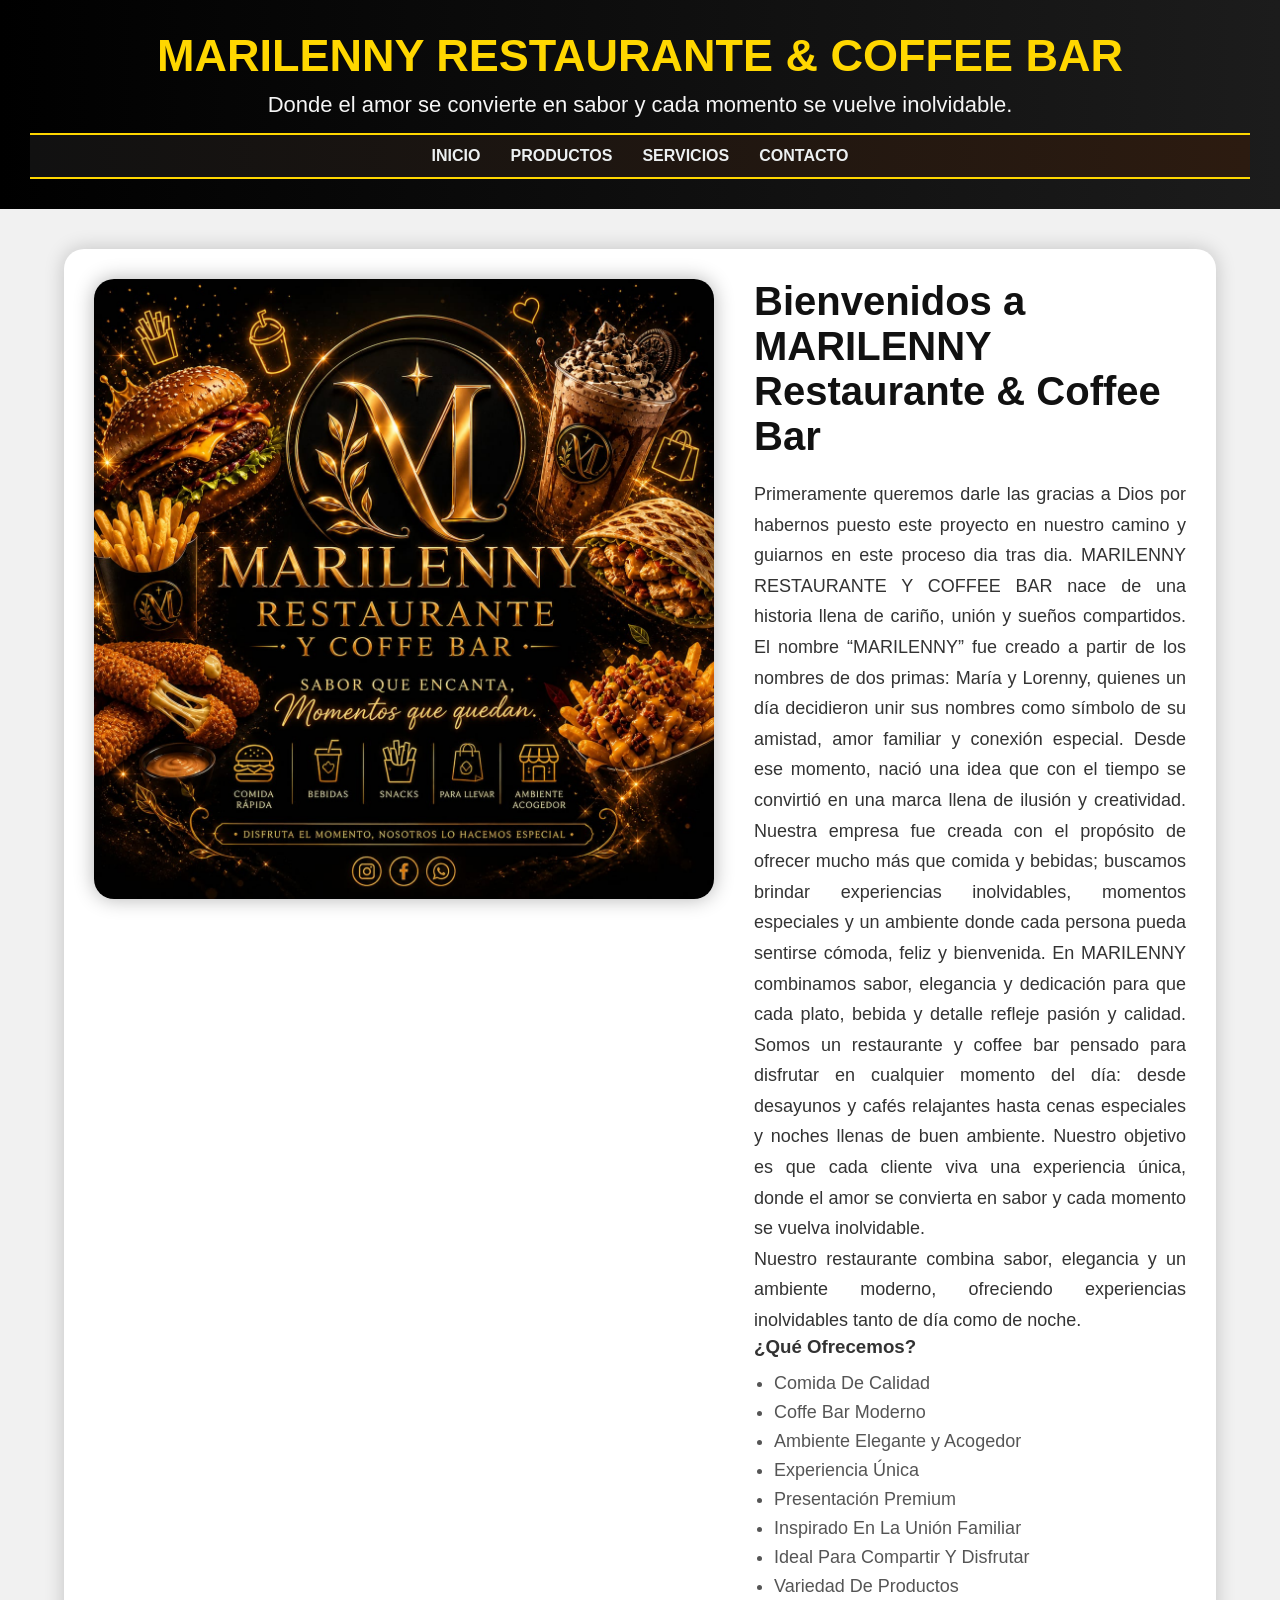
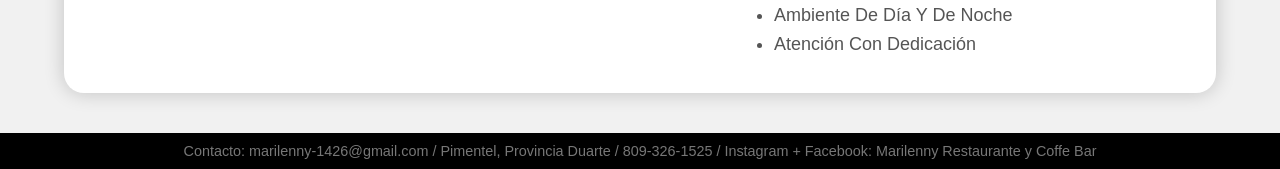
<file: index.html>
<!DOCTYPE html>
<html lang="es">
<head>
    <meta charset="UTF-8">
    <meta name="viewport" content="width=device-width, initial-scale=1.0">
    <title>Marilenny Restaurante & Coffee Bar</title> 
    <link rel="stylesheet" href="style.css">
</head>
<body>
<header>
<h1>MARILENNY RESTAURANTE & COFFEE BAR</h1>
<h2>Donde el amor se convierte en sabor y cada momento se vuelve inolvidable.</h2>
<nav class="navbar"> 
<ul>
<li><a href="index.html">Inicio</a></li>
<li><a href="productos.html">Productos</a></li>
<li><a href="servicios.html">Servicios</a></li>
<li><a href="contacto.html">Contacto</a></li>
</ul>
</nav>
</header>

<div class="inicio-container">

    <div class="inicio-img">
        <img src="imagenes/MarilennyRestaurante'CoffeBar.jfif" alt="MARILENNY">
    </div>

<div class="inicio-texto">

<h1>Bienvenidos a MARILENNY Restaurante & Coffee Bar</h1>

 <p>
 Primeramente queremos darle las gracias a Dios por habernos puesto este proyecto en nuestro camino y guiarnos en este proceso dia tras dia. MARILENNY RESTAURANTE Y COFFEE BAR nace de una historia llena de cariño, unión y sueños compartidos.
El nombre “MARILENNY” fue creado a partir de los nombres de dos primas: María y Lorenny, quienes un día decidieron unir sus nombres como símbolo de su amistad, amor familiar y conexión especial.
Desde ese momento, nació una idea que con el tiempo se convirtió en una marca llena de ilusión y creatividad.

 Nuestra empresa fue creada con el propósito de ofrecer mucho más que comida y bebidas; buscamos brindar experiencias inolvidables, momentos especiales y un ambiente donde cada persona pueda sentirse cómoda, feliz y bienvenida.
En MARILENNY combinamos sabor, elegancia y dedicación para que cada plato, bebida y detalle refleje pasión y calidad.

 Somos un restaurante y coffee bar pensado para disfrutar en cualquier momento del día: desde desayunos y cafés relajantes hasta cenas especiales y noches llenas de buen ambiente.
Nuestro objetivo es que cada cliente viva una experiencia única, donde el amor se convierta en sabor y cada momento se vuelva inolvidable.
        </p>

        <p>
        Nuestro restaurante combina sabor, elegancia y un ambiente moderno,
        ofreciendo experiencias inolvidables tanto de día como de noche.
        </p>

        <h3>¿Qué Ofrecemos?</h3>
<ul class="feature-list">
<li>Comida De Calidad</li>
<li>Coffe Bar Moderno</li>
<li>Ambiente Elegante y Acogedor</li>
<li>Experiencia Única</li>
<li>Presentación Premium</li>
<li>Inspirado En La Unión Familiar</li>
<li>Ideal Para Compartir Y Disfrutar</li>
<li>Variedad De Productos</li>
<li>Ambiente De Día Y De Noche</li>
<li>Atención Con Dedicación</li>
</ul>
</div>

</div>

<footer>
    <p>Contacto: marilenny-1426@gmail.com / Pimentel, Provincia Duarte / 
       809-326-1525 / Instagram + Facebook: Marilenny Restaurante y Coffe Bar</p>
</footer>

</body>
</html>
</file>
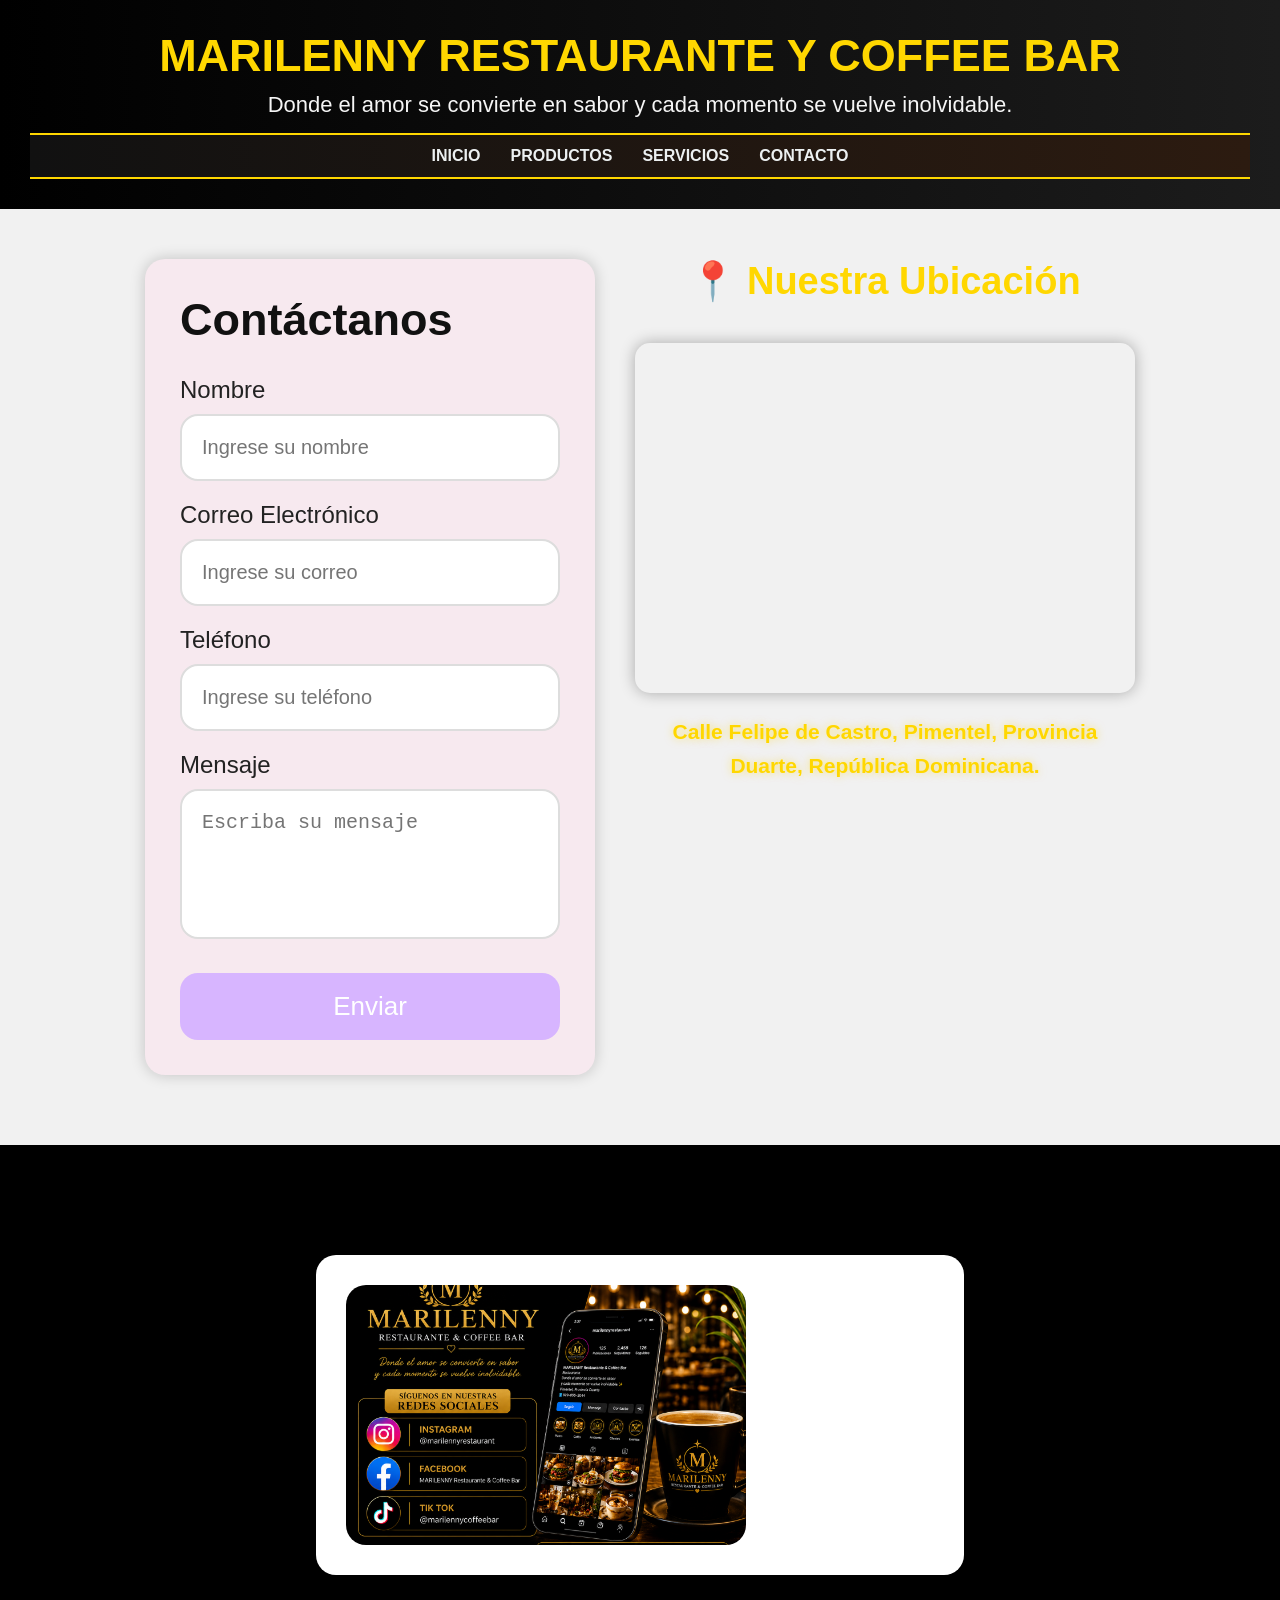
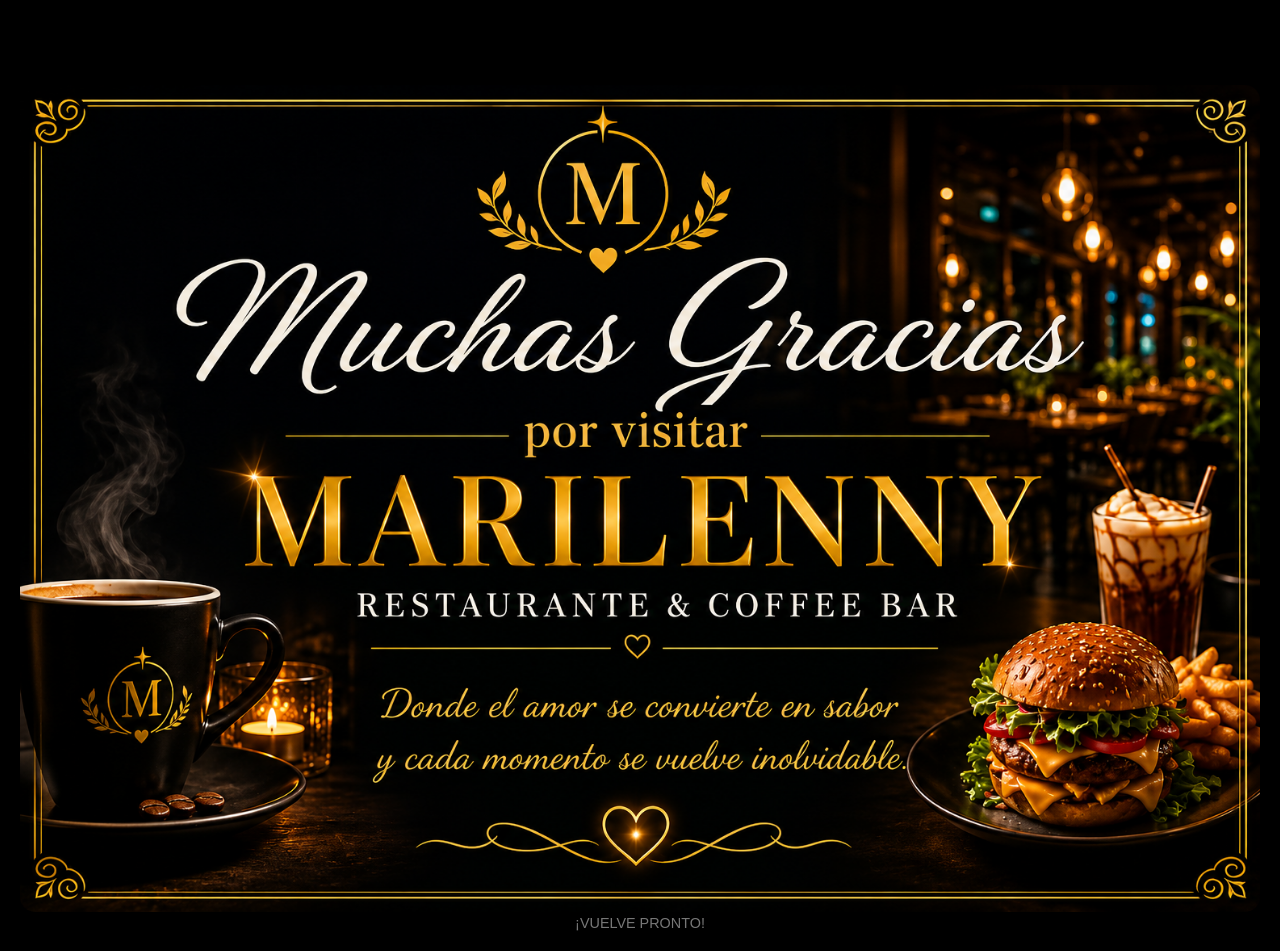
<file: contacto.html>
<!DOCTYPE html>
<html lang="es">

<head>

<meta charset="UTF-8">
<meta name="viewport" content="width=device-width, initial-scale=1.0">

<title>Contacto | MARILENNY</title>

<link rel="stylesheet" href="style.css">

</head>

<body>

<header>

<h1>MARILENNY RESTAURANTE Y COFFEE BAR</h1>

<h2>
Donde el amor se convierte en sabor y cada momento se vuelve inolvidable.
</h2>

<nav class="navbar">

<ul>

<li><a href="index.html">Inicio</a></li>
<li><a href="productos.html">Productos</a></li>
<li><a href="servicios.html">Servicios</a></li>
<li><a href="contacto.html">Contacto</a></li>

</ul>

</nav>

</header>

<section class="contacto-container">

<div class="formulario">

<h1>Contáctanos</h1>

<form>

<label>Nombre</label>

<input type="text" placeholder="Ingrese su nombre">

<label>Correo Electrónico</label>

<input type="email" placeholder="Ingrese su correo">

<label>Teléfono</label>

<input type="tel" placeholder="Ingrese su teléfono">

<label>Mensaje</label>

<textarea placeholder="Escriba su mensaje"></textarea>

<button type="submit">Enviar</button>

</form>

</div>

<!-- UBICACION -->

<div class="ubicacion">

<h1>📍 Nuestra Ubicación</h1>

<iframe src="https://www.google.com/maps/embed?pb=!1m17!1m12!1m3!1d3768.373483171006!2d-70.107824!3d19.178883000000003!2m3!1f0!2f0!3f0!3m2!1i1024!2i768!4f13.1!3m2!1m1!2zMTnCsDEwJzQ0LjAiTiA3MMKwMDYnMjguMiJX!5e0!3m2!1ses!2sdo!4v1779070085627!5m2!1ses!2sdo" 
width="600" height="450" style="border:0;" allowfullscreen="" loading="lazy" referrerpolicy="no-referrer-when-downgrade"></iframe>
<p>
Calle Felipe de Castro, Pimentel,
Provincia Duarte, República Dominicana.
</p>

</div>

</section>

<footer>


<main class="container">




<div class="producto">

<img src="imagenes/Redes2.png" alt="Redes Sociales">


</div>

</main>

<footer>
<div class="despedida">

<img src="imagenes/Despedida2.png" alt="Despedida">

<p>
¡VUELVE PRONTO!
</p>

</footer>

</body>

</htm
</file>
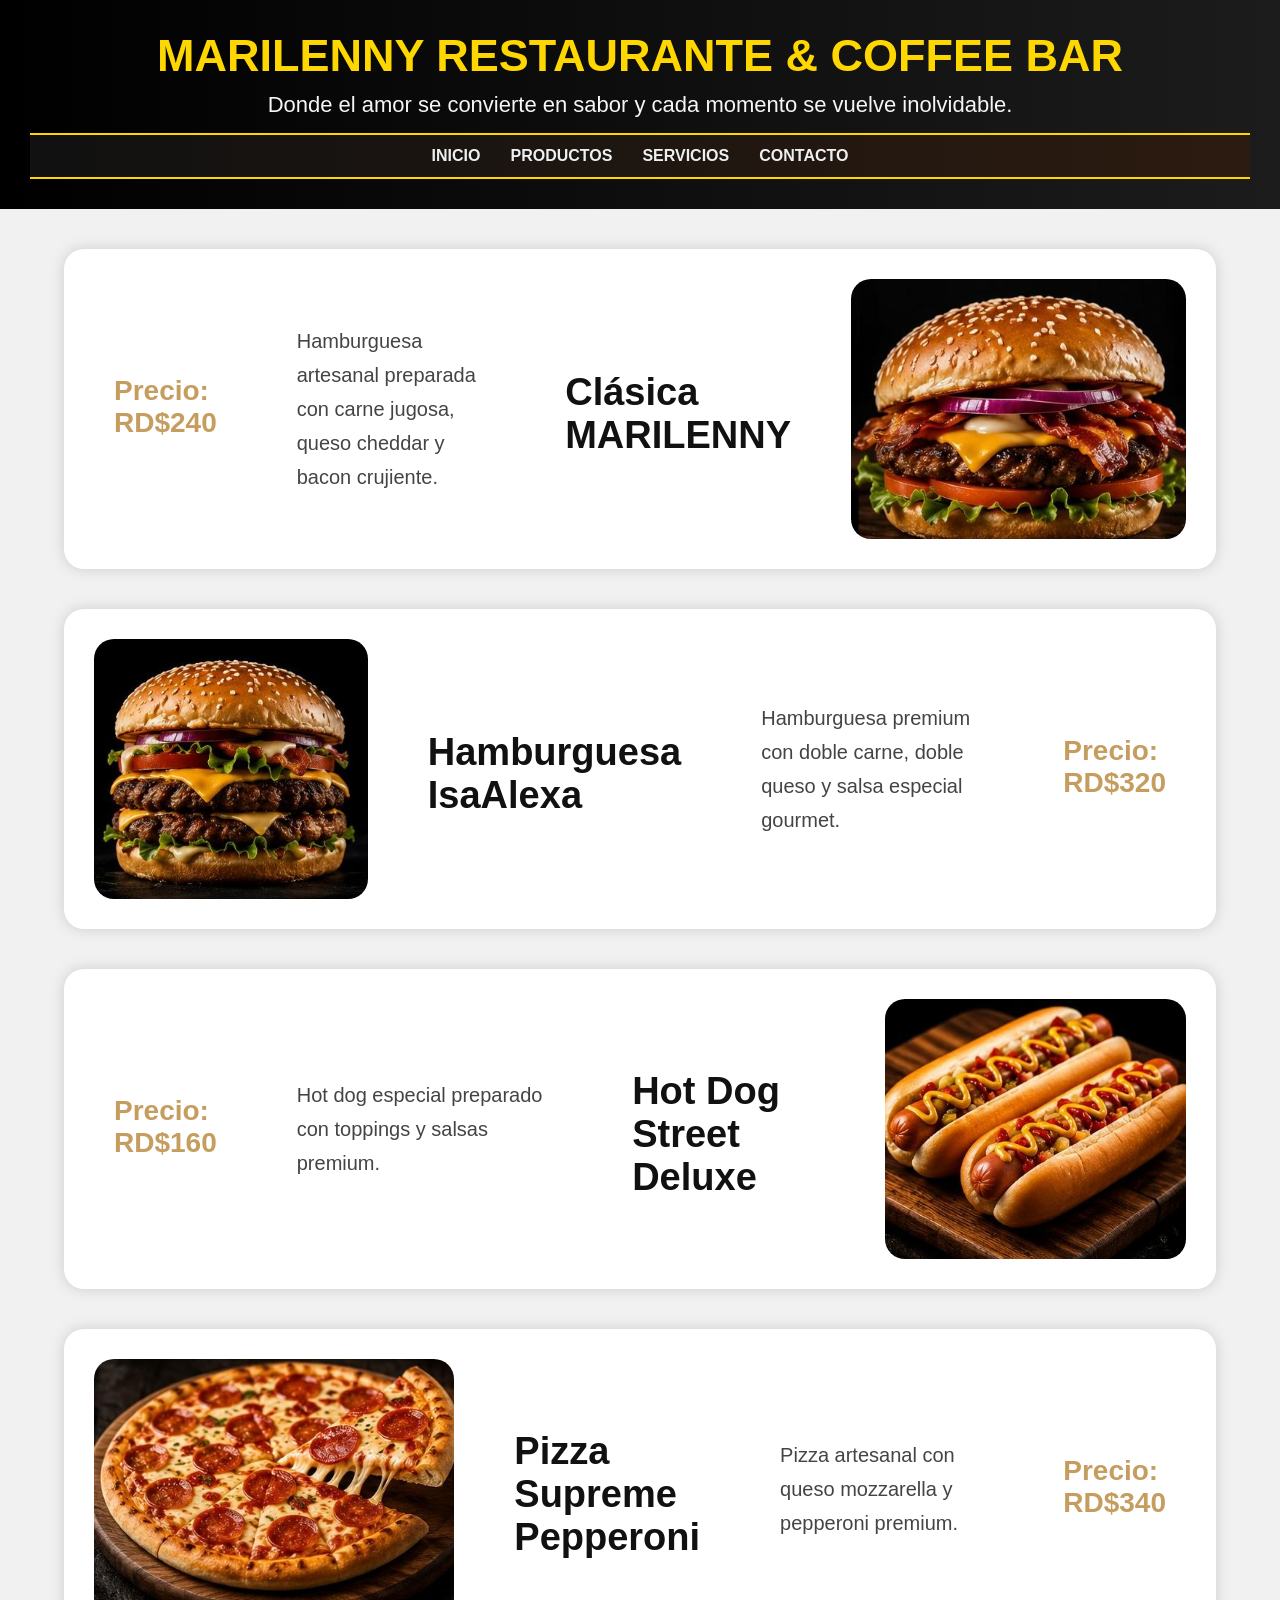
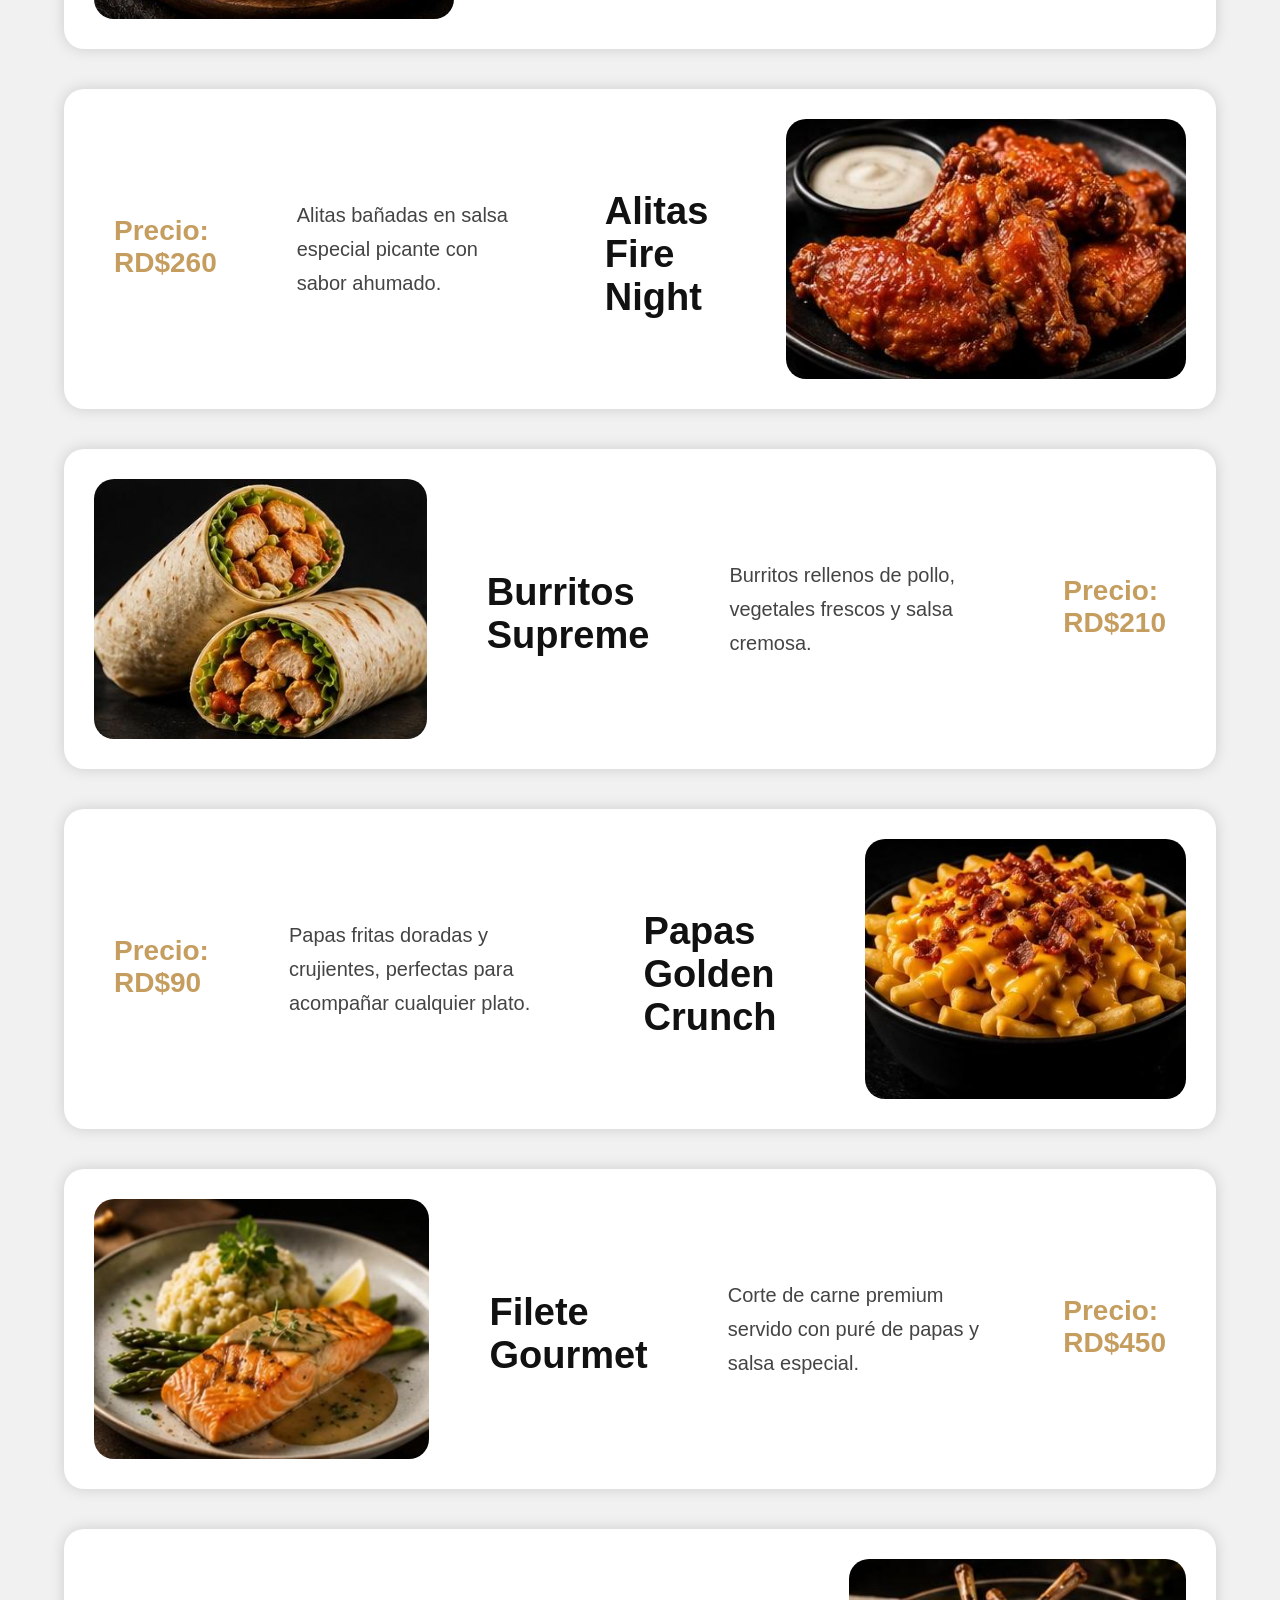
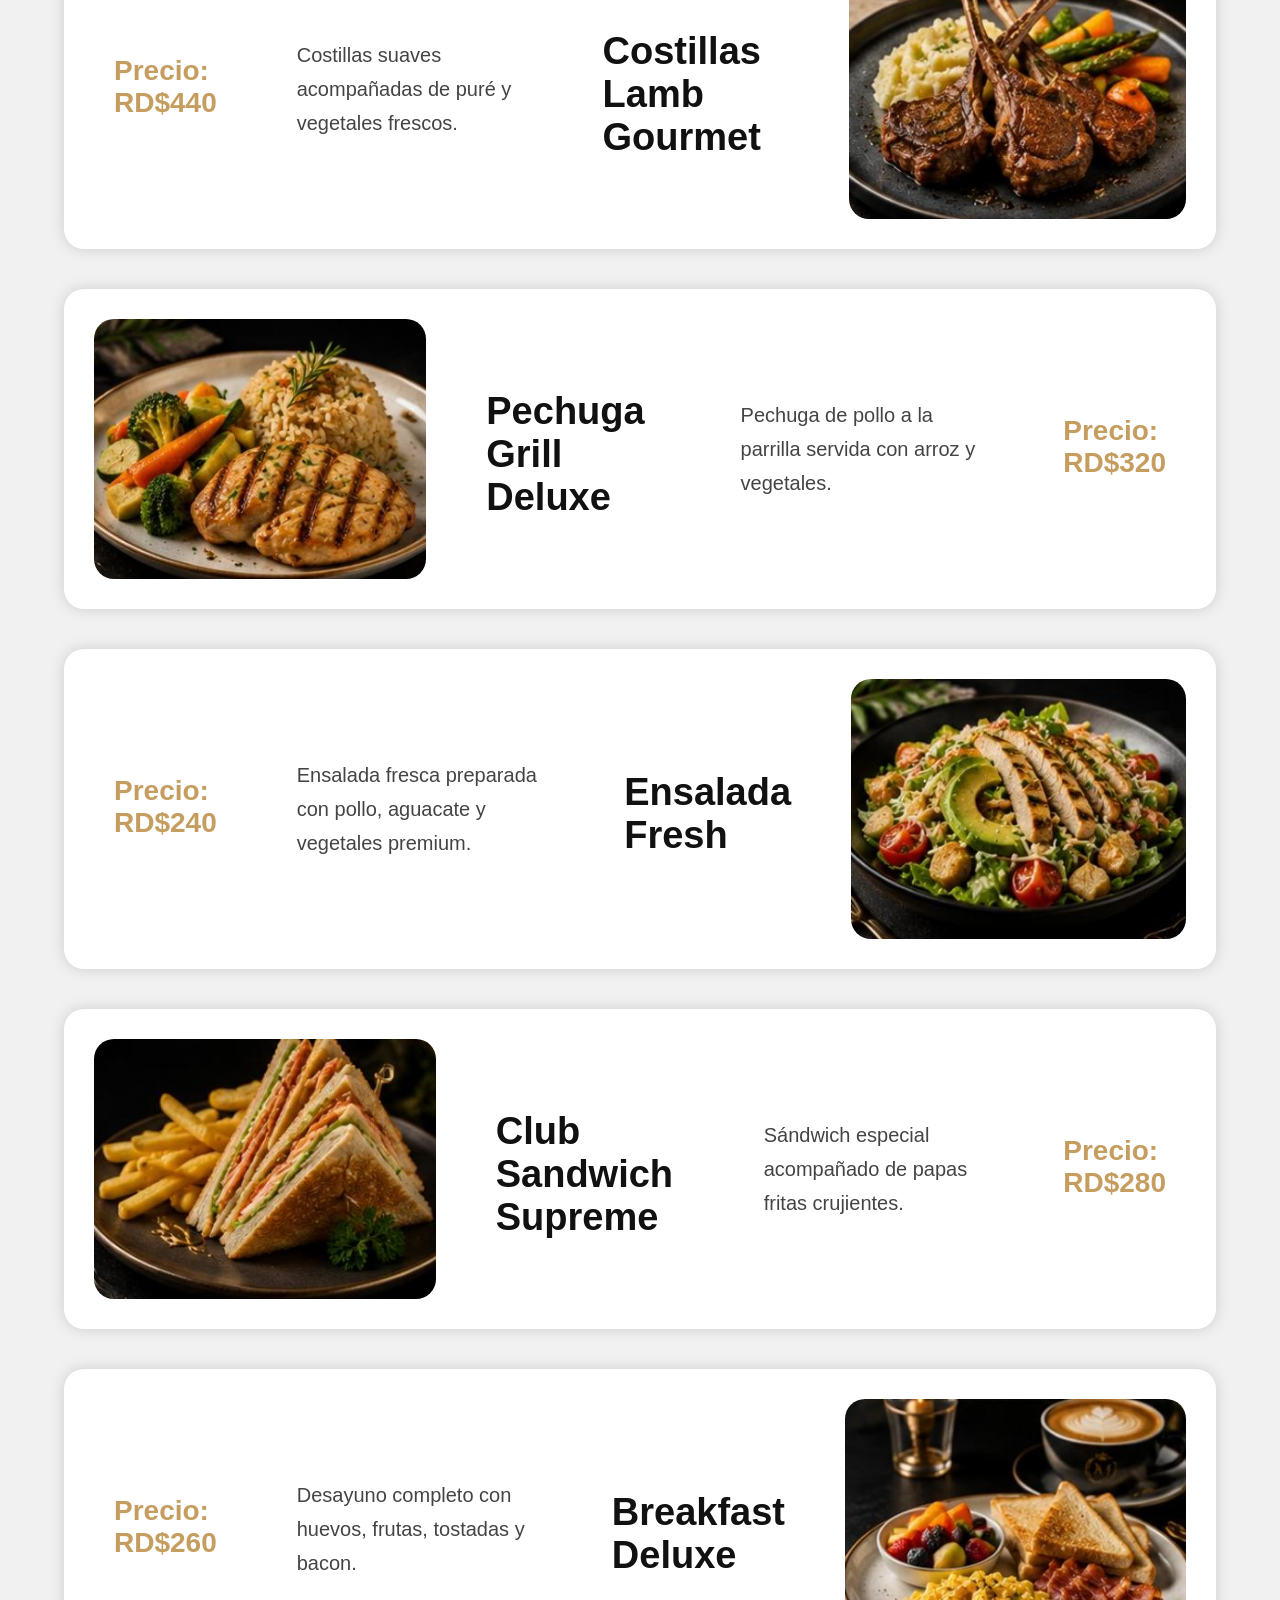
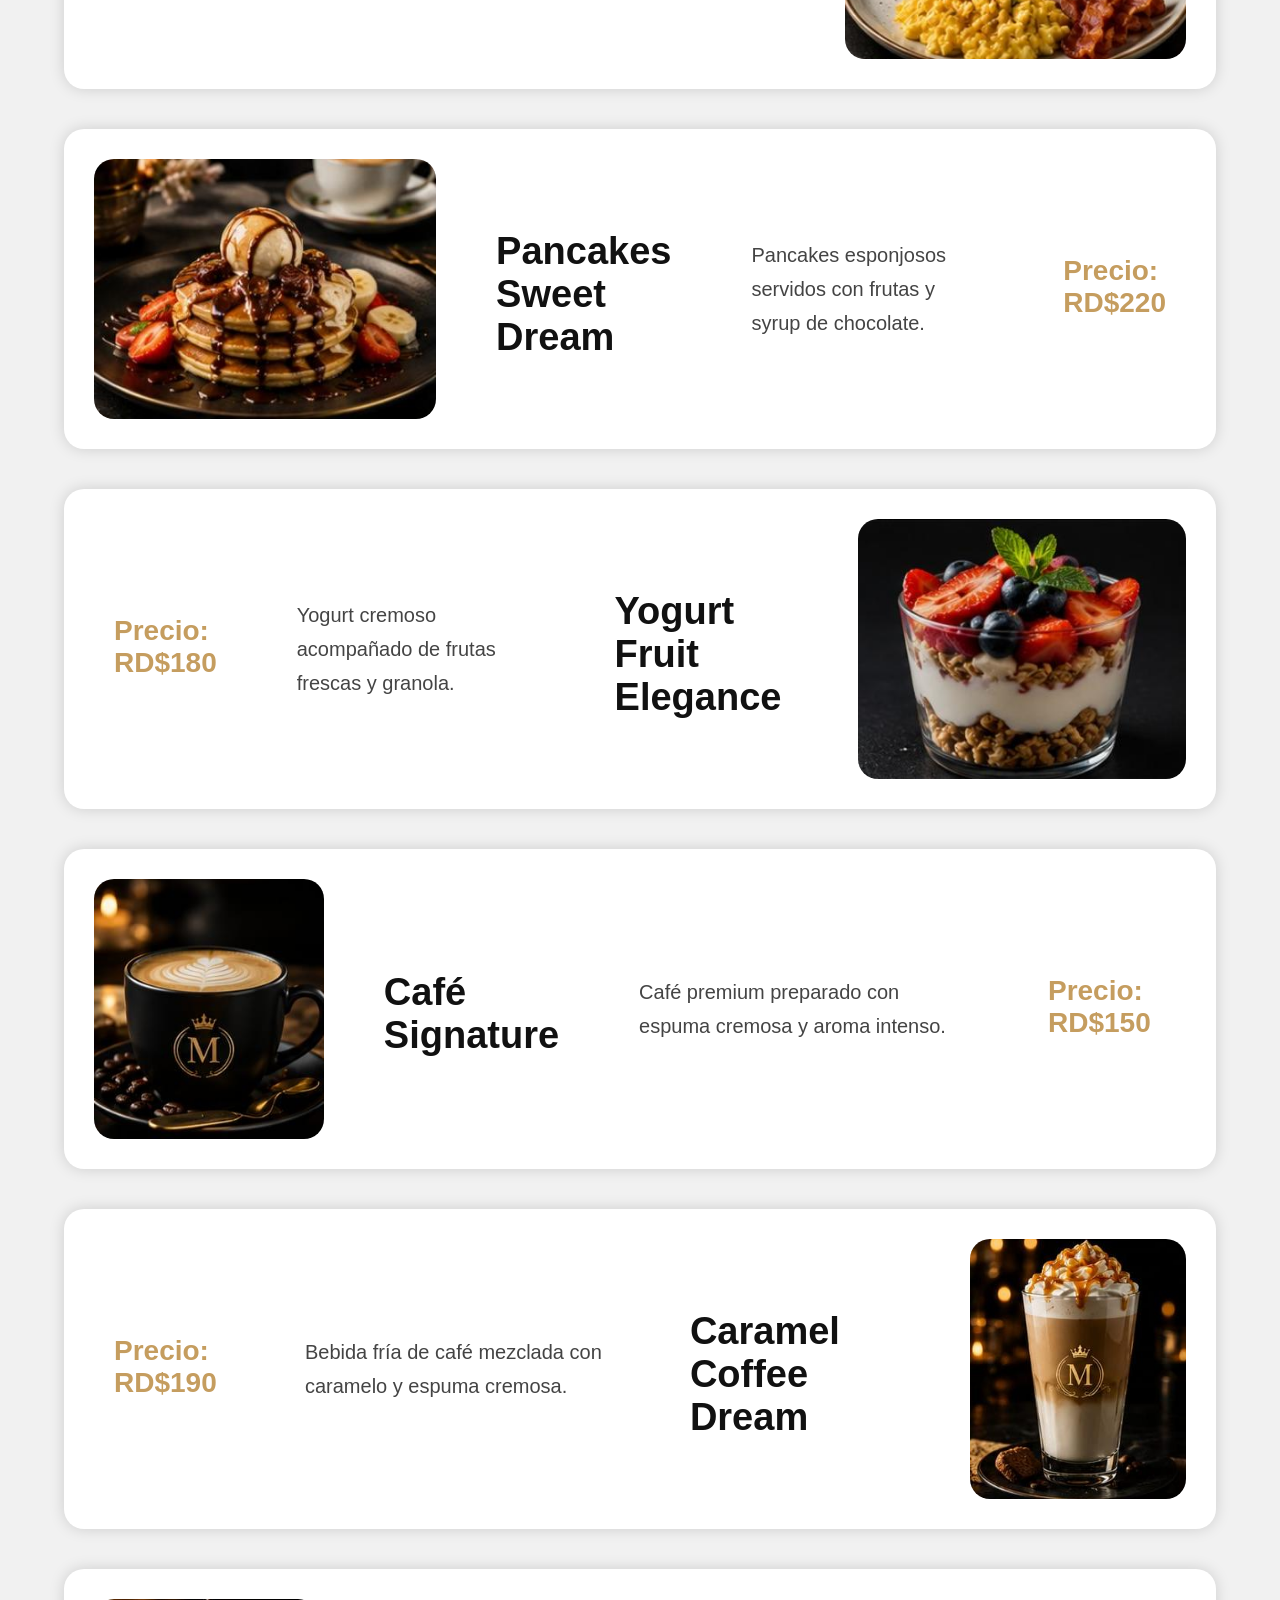
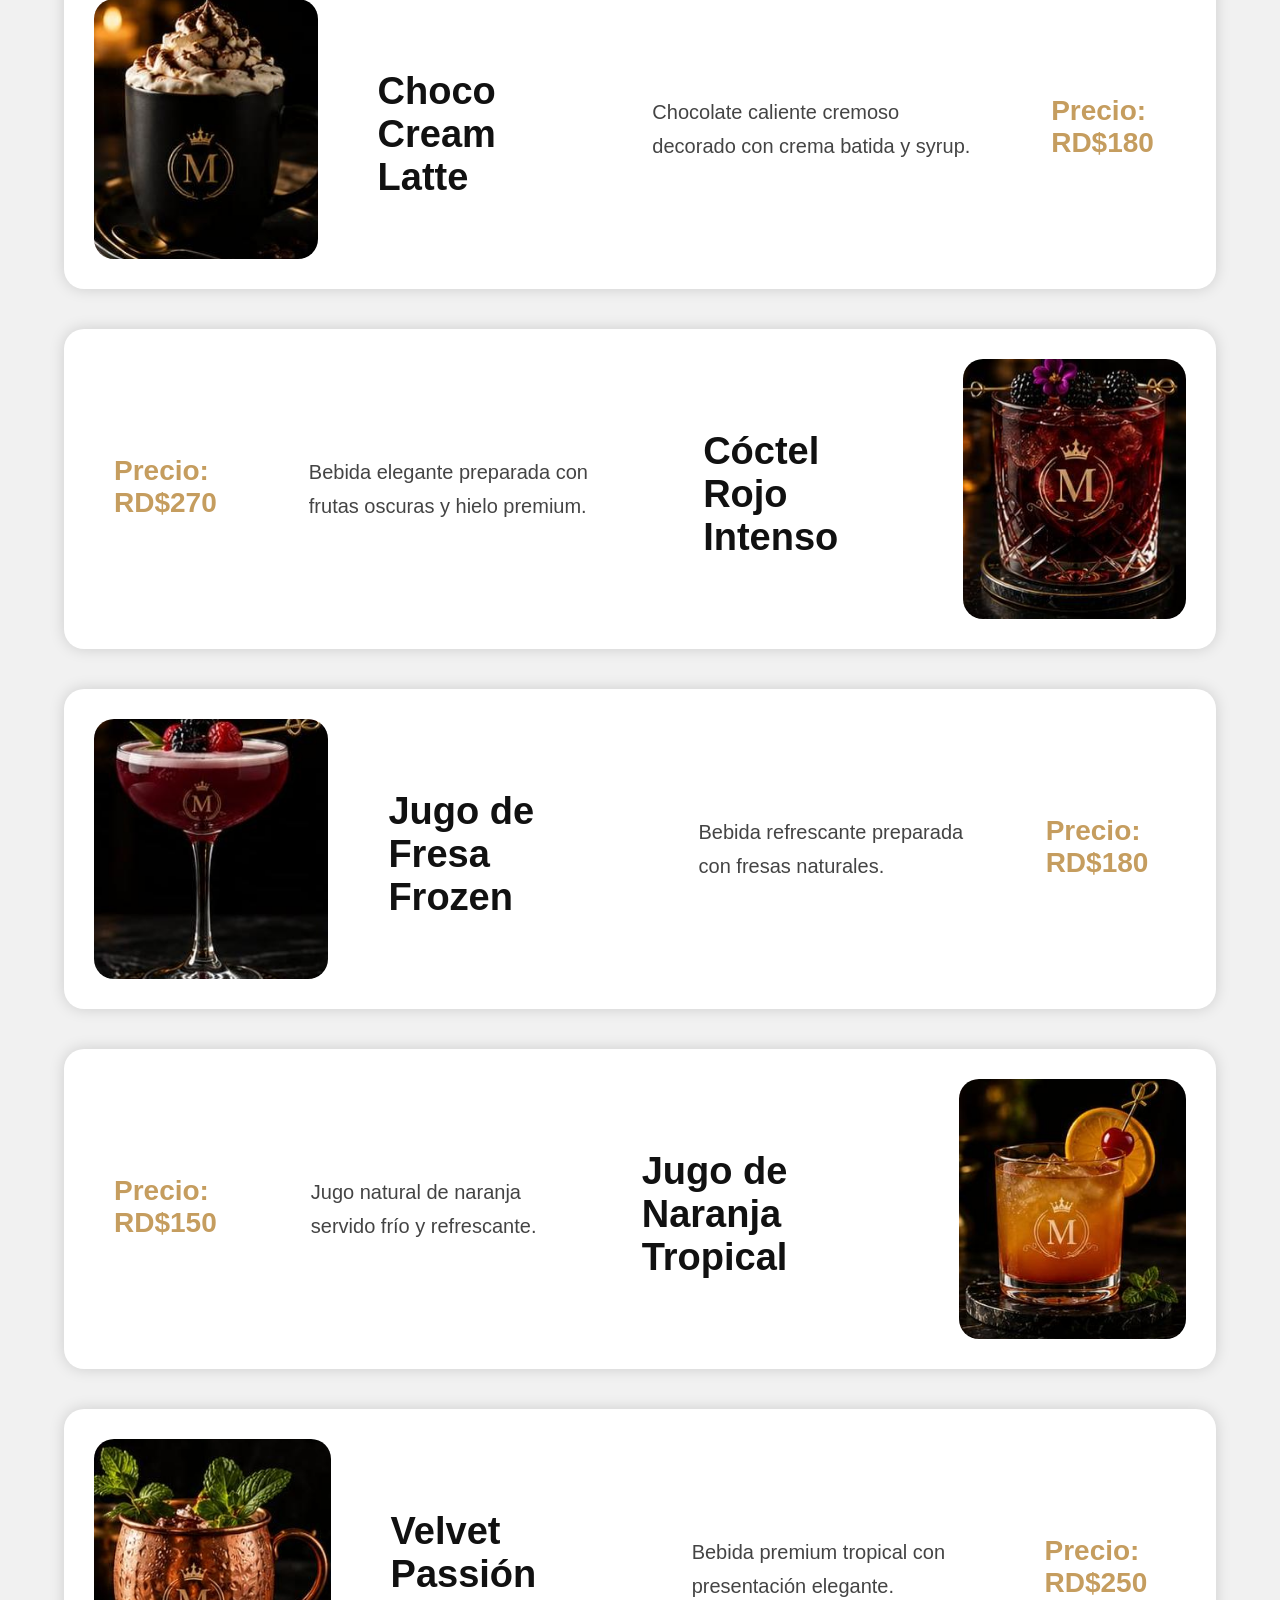
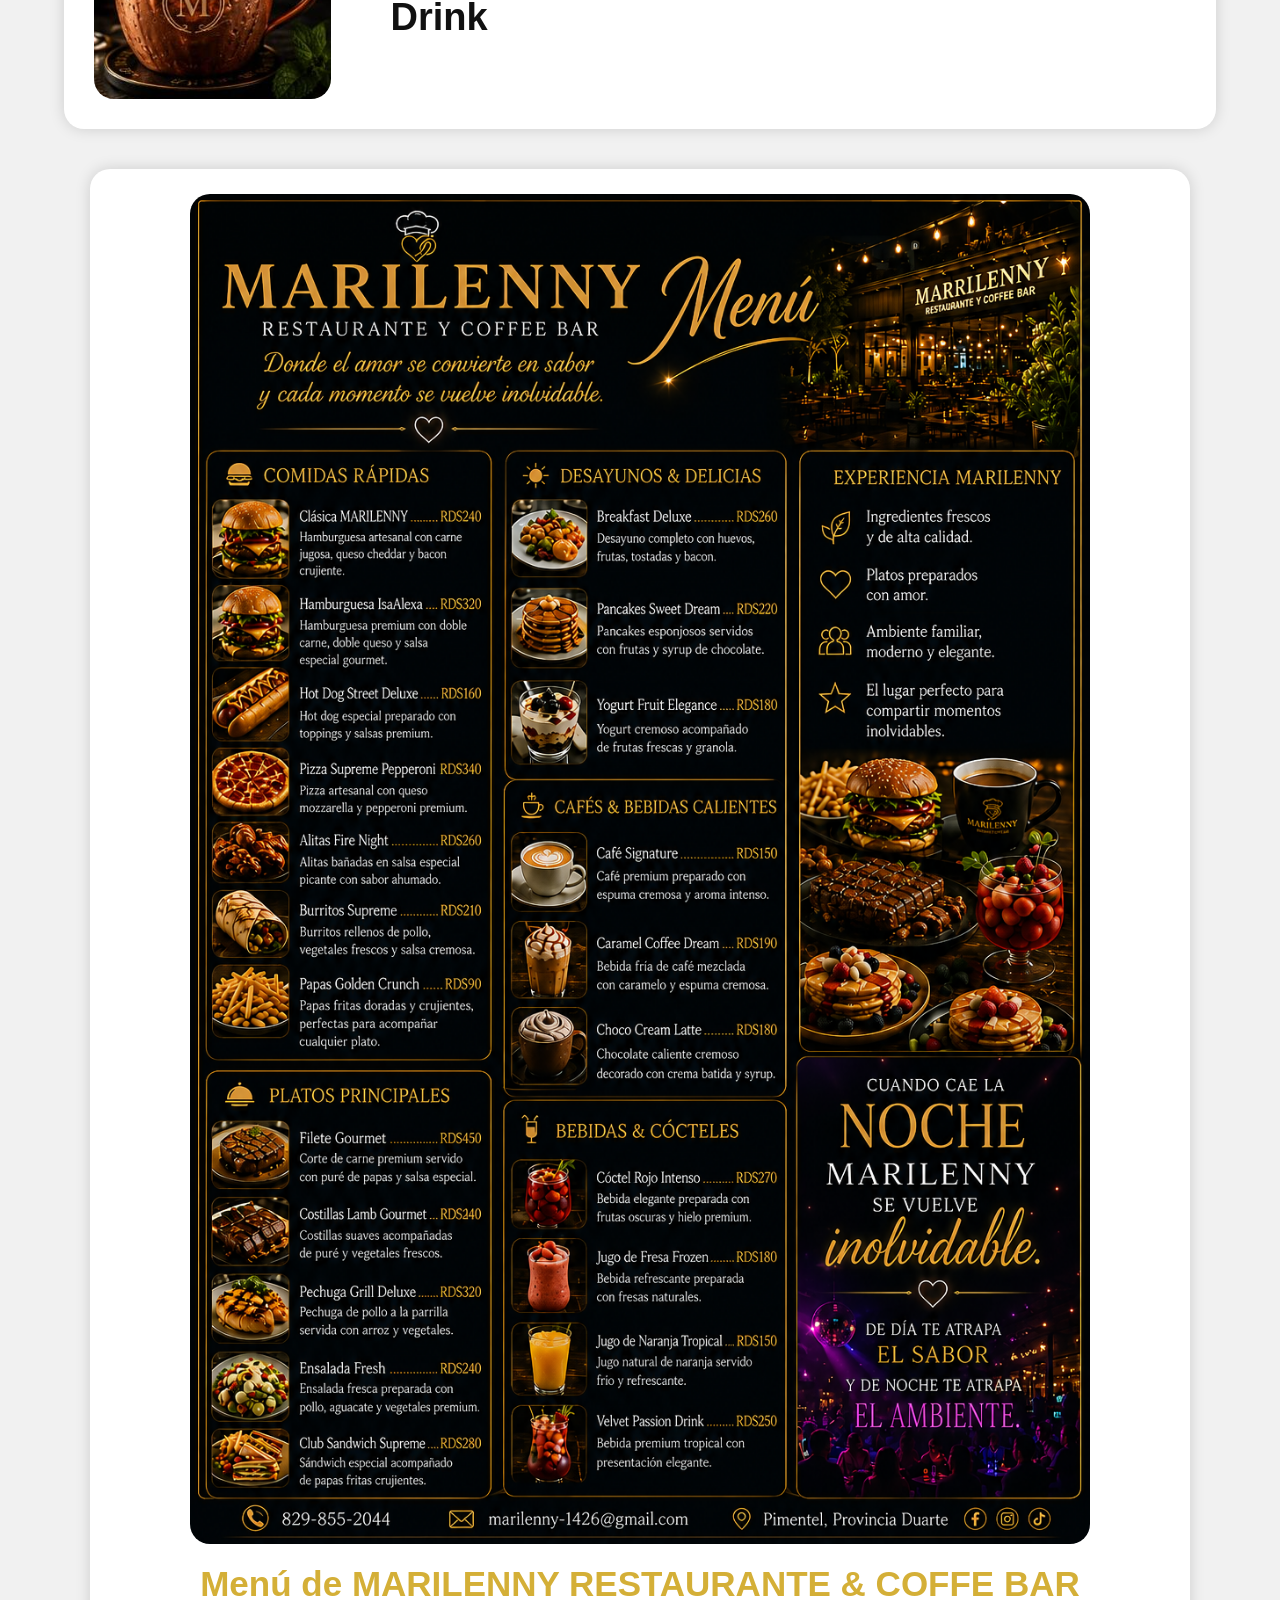
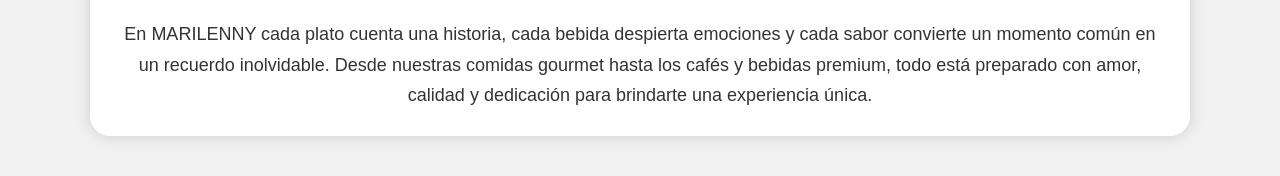
<file: productos.html>
<!DOCTYPE html>
<html lang="en">
<head>
    <meta charset="UTF-8">
    <meta name="viewport" content="width=device-width, initial-scale=1.0">
    <title>Productos / Marilenny Restaurante y Coffe Bar</title>
    <link rel="stylesheet" href="style.css">
</head>
<body>

<header>

<h1>MARILENNY RESTAURANTE & COFFEE BAR</h1>

<h2>
Donde el amor se convierte en sabor y cada momento se vuelve inolvidable.
</h2>

<nav class="navbar">

<ul>

<li><a href="index.html">Inicio</a></li>
<li><a href="productos.html">Productos</a></li>
<li><a href="servicios.html">Servicios</a></li>
<li><a href="contacto.html">Contacto</a></li>

</ul>

</nav>

</header>

<div class="producto">

<img src="imagenes/ClasicaMarilenny.jfif" alt="Clásica MARILENNY">


<h2>Clásica MARILENNY</h2>

<p>
Hamburguesa artesanal preparada con carne jugosa,
queso cheddar y bacon crujiente.
</p>

<h3>Precio: RD$240</h3>

</div>

<div class="producto">

<img src="imagenes/HamburguesaIsaAlexa.jfif" alt="Hamburguesa IsaAlexa">

<h2>Hamburguesa IsaAlexa</h2>

<p>
Hamburguesa premium con doble carne,
doble queso y salsa especial gourmet.
</p>

<h3>Precio: RD$320</h3>

</div>

<div class="producto">

<img src="imagenes/HotDog.jfif" alt="Hot Dog">

<h2>Hot Dog Street Deluxe</h2>

<p>
Hot dog especial preparado con toppings
y salsas premium.
</p>

<h3>Precio: RD$160</h3>

</div>

<div class="producto">

<img src="imagenes/Pizza.jfif" alt="Pizza">

<h2>Pizza Supreme Pepperoni</h2>

<p>
Pizza artesanal con queso mozzarella
y pepperoni premium.
</p>

<h3>Precio: RD$340</h3>

</div>

<div class="producto">

<img src="imagenes/AlitasPicantes.jfif" alt="Alitas">

<h2>Alitas Fire Night</h2>

<p>
Alitas bañadas en salsa especial picante
con sabor ahumado.
</p>

<h3>Precio: RD$260</h3>

</div>

<div class="producto">

<img src="imagenes/Burritos.jfif" alt="Burritos">

<h2>Burritos Supreme</h2>

<p>
Burritos rellenos de pollo,
vegetales frescos y salsa cremosa.
</p>

<h3>Precio: RD$210</h3>

</div>

<div class="producto">

<img src="imagenes/Papas.jfif" alt="Papas">

<h2>Papas Golden Crunch</h2>

<p>
Papas fritas doradas y crujientes,
perfectas para acompañar cualquier plato.
</p>

<h3>Precio: RD$90</h3>

</div>


<div class="producto">

<img src="imagenes/Filete.jfif" alt="Filete">

<h2>Filete Gourmet</h2>

<p>
Corte de carne premium servido con puré
de papas y salsa especial.
</p>

<h3>Precio: RD$450</h3>

</div>

<div class="producto">

<img src="imagenes/Costillas.jfif" alt="Costillas">

<h2>Costillas Lamb Gourmet</h2>

<p>
Costillas suaves acompañadas
de puré y vegetales frescos.
</p>

<h3>Precio: RD$440</h3>

</div>

<div class="producto">

<img src="imagenes/PechugaconArrozyVegetales.jfif" alt="Pechuga">

<h2>Pechuga Grill Deluxe</h2>

<p>
Pechuga de pollo a la parrilla
servida con arroz y vegetales.
</p>

<h3>Precio: RD$320</h3>

</div>

<div class="producto">

<img src="imagenes/Ensalada.jfif" alt="Ensalada">

<h2>Ensalada Fresh</h2>

<p>
Ensalada fresca preparada con pollo,
aguacate y vegetales premium.
</p>

<h3>Precio: RD$240</h3>

</div>

<div class="producto">

<img src="imagenes/ClubSandwich.jfif" alt="Club Sandwich">

<h2>Club Sandwich Supreme</h2>

<p>
Sándwich especial acompañado
de papas fritas crujientes.
</p>

<h3>Precio: RD$280</h3>

</div>

<div class="producto">

<img src="imagenes/Desayuno.jfif" alt="Desayuno">

<h2>Breakfast Deluxe</h2>

<p>
Desayuno completo con huevos,
frutas, tostadas y bacon.
</p>

<h3>Precio: RD$260</h3>

</div>


<div class="producto">

<img src="imagenes/Pancakes.jfif" alt="Pancakes">

<h2>Pancakes Sweet Dream</h2>

<p>
Pancakes esponjosos servidos con frutas
y syrup de chocolate.
</p>

<h3>Precio: RD$220</h3>

</div>

<div class="producto">

<img src="imagenes/YogurtconFrutasyGranola.jfif" alt="Yogurt">

<h2>Yogurt Fruit Elegance</h2>

<p>
Yogurt cremoso acompañado
de frutas frescas y granola.
</p>

<h3>Precio: RD$180</h3>

</div>

<div class="producto">

<img src="imagenes/Cafe.jfif" alt="Cafe">

<h2>Café Signature</h2>

<p>
Café premium preparado con espuma cremosa
y aroma intenso.
</p>

<h3>Precio: RD$150</h3>

</div>

<div class="producto">

<img src="imagenes/CarameloCafe.jfif" alt="Caramel Coffee">

<h2>Caramel Coffee Dream</h2>

<p>
Bebida fría de café mezclada
con caramelo y espuma cremosa.
</p>

<h3>Precio: RD$190</h3>

</div>

<div class="producto">

<img src="imagenes/ChocoCream.jfif" alt="Choco Cream">

<h2>Choco Cream Latte</h2>

<p>
Chocolate caliente cremoso decorado
con crema batida y syrup.
</p>

<h3>Precio: RD$180</h3>

</div>

<div class="producto">

<img src="imagenes/CoctelRojoIntenso.jfif" alt="Coctel">

<h2>Cóctel Rojo Intenso</h2>

<p>
Bebida elegante preparada
con frutas oscuras y hielo premium.
</p>

<h3>Precio: RD$270</h3>

</div>

<div class="producto">

<img src="imagenes/Fresa.jfif" alt="Jugo de Fresa">

<h2>Jugo de Fresa Frozen</h2>

<p>
Bebida refrescante preparada
con fresas naturales.
</p>

<h3>Precio: RD$180</h3>

</div>

<div class="producto">

<img src="imagenes/Naranja.jfif" alt="Jugo de Naranja">

<h2>Jugo de Naranja Tropical</h2>

<p>
Jugo natural de naranja servido frío
y refrescante.
</p>

<h3>Precio: RD$150</h3>

</div>

<div class="producto">

<img src="imagenes/Premium.jfif" alt="Premium">

<h2>Velvet Passión Drink</h2>

<p>
Bebida premium tropical 
con presentación elegante.
</p>

<h3>Precio: RD$250</h3>

</div>

<div class="menu-banner">

<img src="imagenes/Menu2.png" alt="Menú"> 

<h2>Menú de MARILENNY RESTAURANTE & COFFE BAR</h2>

<p>
En MARILENNY cada plato cuenta una historia, cada bebida despierta emociones y 
cada sabor convierte un momento común en un recuerdo inolvidable.
Desde nuestras comidas gourmet hasta los cafés y bebidas premium, 
todo está preparado con amor, calidad y dedicación para brindarte una experiencia única.
</p>

</div>


</body>
</html>
</file>
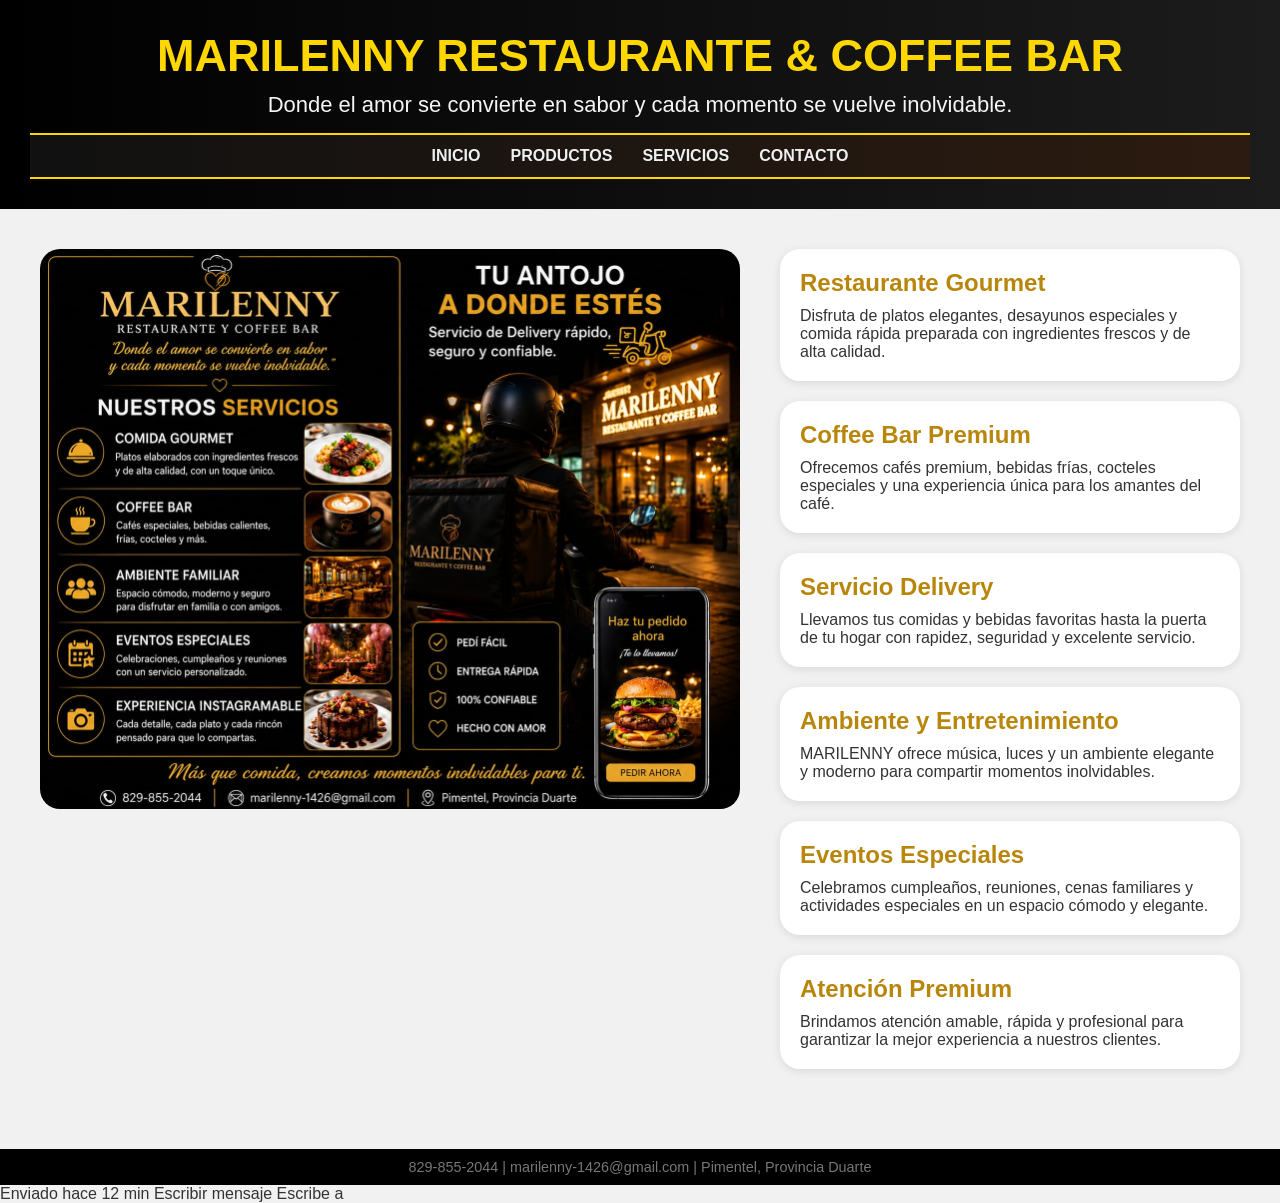
<file: servicios.html>
<!DOCTYPE html>
<html lang="en">
<head>
    <meta charset="UTF-8">
    <meta name="viewport" content="width=device-width, initial-scale=1.0">
    <title>Servicios de Marilenny Restaurante & Coffe Bar</title>
    <link rel="stylesheet" href="style.css">
</head>
<body>

<header>

<h1>MARILENNY RESTAURANTE & COFFEE BAR</h1>

<h2>
Donde el amor se convierte en sabor y cada momento se vuelve inolvidable.
</h2>
<nav class="navbar">

<ul>

<li><a href="index.html">Inicio</a></li>
<li><a href="productos.html">Productos</a></li>
<li><a href="servicios.html">Servicios</a></li>
<li><a href="contacto.html">Contacto</a></li>

</ul>

</nav>

</header>

<section class="servicios-container">

    <!-- Imagen -->
    <div class="imagen-servicio">
        <img src="imagenes/Servicios3.jpeg" alt="Servicios Marilenny">
    </div>

    <div class="texto-servicios">

        <div class="servicio">
            <h2>Restaurante Gourmet</h2>
            <p>
                Disfruta de platos elegantes, desayunos especiales y comida rápida
                preparada con ingredientes frescos y de alta calidad.
            </p>
        </div>

        <div class="servicio">
            <h2>Coffee Bar Premium</h2>
            <p>
                Ofrecemos cafés premium, bebidas frías, cocteles especiales y una
                experiencia única para los amantes del café.
            </p>
        </div>

        <div class="servicio">
            <h2>Servicio Delivery</h2>
            <p>
                Llevamos tus comidas y bebidas favoritas hasta la puerta de tu hogar
                con rapidez, seguridad y excelente servicio.
            </p>
        </div>

        <div class="servicio">
            <h2>Ambiente y Entretenimiento</h2>
            <p>
                MARILENNY ofrece música, luces y un ambiente elegante y moderno
                para compartir momentos inolvidables.
            </p>
        </div>

        <div class="servicio">
            <h2>Eventos Especiales</h2>
            <p>
                Celebramos cumpleaños, reuniones, cenas familiares y actividades
                especiales en un espacio cómodo y elegante.
            </p>
        </div>

        <div class="servicio">
            <h2>Atención Premium</h2>
            <p>
                Brindamos atención amable, rápida y profesional para garantizar
                la mejor experiencia a nuestros clientes.
            </p>
        </div>

    </div>

</section>

<footer>

<p>
829-855-2044 |
marilenny-1426@gmail.com |
Pimentel, Provincia Duarte
</p>

</footer>

</body>

</html>
Enviado hace 12 min
Escribir mensaje
Escribe a

</body>
</html>
</file>
<file: style.css>
*{

margin: 0;
padding: 0;
box-sizing: border-box;

}

body{

overflow-x: hidden;

}

/*Configuración General*/
body{
font-family: Arial, sans-serif;
margin: 0;
padding: 0;
background-color: #f4f4f9;
color: #333;
}

/*Contenedor principal del header*/
header{
background: linear-gradient(to right, #000000, #1c1c1c);
padding: 30px;
text-align: center;

}

header h1{
color: gold;
font-size: 45px;
margin-bottom: 10px;
}

header h2{
color: #f5f5f5;
font-size: 22px;
font-weight: normal;
}

.navbar{
background-color: #c59d5f;
padding: 15px;
}

.navbar ul{

list-style: none;

display: flex;

justify-content: center;

gap: 40px;

margin: 0;

padding: 0;

}

.navbar ul li a{

.navbar ul li a{

text-decoration: none;

color: gold;

font-weight: lighter;

font-size: 20px;

letter-spacing: 1px;

transition: 0.3s;

}

}

.navbar ul li a:hover{

color: white;

}

.inicio-container{

display: flex;

align-items: flex-start;

gap: 40px;

background: white;

width: 90%;

padding: 30px;

border-radius: 20px;

box-shadow: 0px 0px 20px rgba(0,0,0,0.2);

margin: 40px auto;

}


.inicio-img img{

width: 520px;

height: auto;

border-radius: 20px;

display: block;

box-shadow: 0px 0px 20px rgba(0,0,0,0.3);

}

.inicio-texto{

flex: 1;

}

.inicio-texto h1{

font-size: 45px;

color: #111;

margin-bottom: 20px;

}

.inicio-texto p{

font-size: 20px;

line-height: 1.8;

color: #333;

text-align: justify;

}

body{

background-color: #f1f1f1;

font-family: Arial, Helvetica, sans-serif;

margin: 0;

padding: 0;

}

footer{

text-align: center;

padding: 20px;

background-color: black;

color: white;

margin-top: 40px;

}

.navbar{

background: linear-gradient(to right, #111111, #2c1b10);

padding: 18px;

border-top: 2px solid gold;

border-bottom: 2px solid gold;

}

.navbar ul li a:hover{

color: white;

text-shadow: 0px 0px 10px gold;

}

/* CONTENEDOR DE LA IMAGEN */

.banner{

display: flex;

justify-content: center;

align-items: center;

margin-top: 40px;

}

/* IMAGEN PRINCIPAL */

.banner img{

width: 85%;

max-width: 1100px;

border-radius: 20px;

box-shadow: 0px 0px 20px rgba(0,0,0,0.4);

transition: 0.4s;

}

/* EFECTO */

.banner img:hover{

transform: scale(1.01);

}

/* CONTENEDOR */



/* IMAGEN */

.inicio-img img{

width: 620px;
height: auto;
border-radius: 20px;
box-shadow: 0px 0px 20px rgba(0, 0, 0, 0.3);
}

/* TEXTO */

.inicio-texto{

flex: 1;

}

.inicio-texto h1{

font-size: 40px;

margin-bottom: 20px;

color: #111;

}

.inicio-texto p{

font-size: 18px;

line-height: 1.7;

text-align: justify;

color: #333;

}

.inicio-texto h2{

margin-top: 20px;

color: #c59d5f;

}

.inicio-texto ul{

margin-top: 15px;

}

.inicio-texto li{

font-size: 18px;

margin-bottom: 10px;

}


/*Estructura del Nav*/
.navbar{
background-color: #34495e;  /*Un tono más claro para diferenciarlo del título*/
margin-top: 15px;
padding: 12px 0;
}

/*Quitar estilos de lista y alinear en horizontal*/
.navbar ul{
list-style: none;
margin: 0;
padding: 0;
display: flex;
justify-content: center;   /*Centra los botones del menú*/
gap: 30px; /*Espacio entre cada opción*/
}

/*Estilo de los enlaces*/
.navbar a{
color: #ecf0f1;
text-decoration: none;
font-size: 1rem;
font-weight: 600;
text-transform: uppercase;  /*Hace que el menú se vea más profesional*/
transition: all 0.3s ease;
}

/*Efecto al pasar el ratón(Hover)*/
.navbar a:hover{
color: #3498db;
text-shadow: 0px 0px 5px rgba(52, 152, 219, 0.5);
}

/*Contenedor del Layout*/
.container{
max-width: 800px;
margin: 20px auto;
border-radius: 8px;
box-shadow: 0 px 10px rgba(0, 0, 0, 0.1);


/*Flexbox para alinear imagen y texto*/
display: flex;
flex-wrap: wrap;
gap: 20px;
}

/*Estilo de la Imagen*/
.card-image img{
width: 100%;
max-width: 350px;
border-radius: 5px;
display: block;
}

/*Estilo del Contenido*/
.card-content{
flex: 1;
min-width: 300px;
}

.feature-list{
padding-left: 20px;
}

.feature-list li{
margin-bottom: 8px;
color: #555;
}

footer{
text-align: center;
margin-top: 20px;
padding: 10px;
font-size: 0.9rem;
color: #777;
}

/* CONTACTO */

.contacto-container{

display: flex;

justify-content: center;

align-items: flex-start;

gap: 40px;

padding: 50px;

flex-wrap: wrap;

}

/* FORMULARIO */

.formulario{

background: #f7e9ef;

padding: 35px;

border-radius: 20px;

width: 450px;

box-shadow: 0px 0px 15px rgba(0,0,0,0.2);

}

.formulario h1{

font-size: 45px;

margin-bottom: 30px;

color: #111;

}

.formulario label{

display: block;

font-size: 24px;

margin-top: 20px;

margin-bottom: 10px;

color: #222;

}

.formulario input,
.formulario textarea{

width: 100%;

padding: 20px;

border-radius: 18px;

border: 2px solid #ddd;

font-size: 20px;

outline: none;

}

.formulario textarea{

height: 150px;

resize: none;

}

.formulario button{

width: 100%;

padding: 18px;

margin-top: 30px;

border: none;

border-radius: 18px;

background: #d7b5ff;

color: white;

font-size: 26px;

cursor: pointer;

transition: 0.3s;

}

.formulario button:hover{

background: #bb92f5;

}

/* UBICACION */

.ubicacion{

width: 500px;

text-align: center;

}

.ubicacion h1{

font-size: 38px;

margin-bottom: 20px;

color: gold;

}

.ubicacion img{

width: 100%;

border-radius: 20px;

box-shadow: 0px 0px 15px rgba(0,0,0,0.3);

}

.ubicacion p{

margin-top: 20px;

font-size: 20px;

line-height: 1.6;

color: white;

}

/* RESPONSIVE */

@media(max-width: 900px){

.contacto-container{

flex-direction: column;

align-items: center;

}

}

/* MAPA */

iframe{

width: 100%;

height: 350px;

border-radius: 20px;

box-shadow: 0px 0px 15px rgba(0,0,0,0.3);

margin-top: 20px;

}

/* PRODUCTOS */

.container{

display: flex;

flex-wrap: wrap;

justify-content: center;

gap: 30px;

padding: 40px;

}



.producto:hover{

transform: translateY(-8px);

}



/* CONTENIDO */

.producto h2{

font-size: 24px;

padding: 15px 20px 5px;

color: #111;

}

.producto p{

padding: 0 20px;

font-size: 17px;

line-height: 1.6;

color: #555;

}

/* PRECIO */

.producto h3{

padding: 15px 20px 20px;

color: #c59d5f;

font-size: 24px;

}

/* PRODUCTOS */

.producto{

display: flex;

align-items: center;

gap: 40px;

background: white;

padding: 30px;

margin: 40px auto;

width: 90%;

border-radius: 20px;

box-shadow: 0px 0px 15px rgba(0,0,0,0.15);

}

/* AUTOMATICO */



/* IMAGENES */

.producto img{

width: 400px;

height: 260px;

object-fit: cover;

border-radius: 20px;

}

/* TEXTO */

.info-producto{

flex: 1;

}

.info-producto h2{

font-size: 38px;

margin-bottom: 15px;

color: #111;

}

.info-producto p{

font-size: 20px;

line-height: 1.7;

color: #444;

}

.info-producto h3{

margin-top: 20px;

font-size: 28px;

color: #c59d5f;

}

/* RESPONSIVE */

@media(max-width: 900px){


.producto img{

width: 100%;

}

}

/* PRODUCTOS ALTERNADOS */

.container{

display: flex;

flex-direction: column;

gap: 40px;

}

.producto{

display: flex;

align-items: center;

gap: 40px;

background: white;

padding: 30px;

margin: 40px auto;

width: 90%;

border-radius: 20px;

box-shadow: 0px 0px 15px rgba(0,0,0,0.15);

}

/* AUTOMATICO */

.producto:nth-child(even){

flex-direction: row-reverse;

}

/* IMAGEN */



/* TEXTOS */

.producto h2{

font-size: 38px;

color: #111;

}

.producto p{

font-size: 20px;

line-height: 1.7;

color: #444;

}

.producto h3{

font-size: 28px;

color: #c59d5f;

}



/* TEXTO UBICACION */

.ubicacion p{

color: #FFD700;

font-size: 21px;

font-weight: bold;

margin-top: 18px;

text-shadow: 0px 0px 8px rgba(255,215,0,0.5);

}

/* SERVICIOS */

.servicio-box{

display: flex;

align-items: center;

gap: 30px;

background: white;

padding: 25px;

margin: 30px auto;

width: 90%;

max-width: 950px;

border-radius: 20px;

box-shadow: 0px 0px 15px rgba(0,0,0,0.15);

flex-wrap: wrap;

}

/* IMAGENES SERVICIOS */

.servicio-box img{

width: 100%;

max-width: 320px;

height: auto;

border-radius: 20px;

display: block;

margin: auto;

object-fit: cover;

}

/* SERVICIOS */

.servicio-box img{

width: 100%;

max-width: 350px;

height: auto;

display: block;

margin: auto;

border-radius: 20px;

object-fit: cover;

}

/* MENU PRINCIPAL */

.menu-banner{

width: 90%;

max-width: 1100px;

margin: 40px auto;

text-align: center;

background: white;

padding: 25px;

border-radius: 20px;

box-shadow: 0px 0px 15px rgba(0,0,0,0.15);

}

/* IMAGEN MENU */

.menu-banner img{

width: 100%;

max-width: 900px;

height: auto;

border-radius: 20px;

display: block;

margin: auto;

}

/* TEXTO */

.menu-banner h2{

font-size: 35px;

margin-top: 20px;

color: #d4af37;

}

.menu-banner p{

font-size: 18px;

margin-top: 15px;

line-height: 1.7;

color: #333;

}

/* CONTENEDOR SERVICIOS */

.contenedor-servicios{

display: flex;

flex-direction: column;

align-items: center;

gap: 30px;

margin-top: 40px;

}

/* TARJETAS */

.servicio-card{

background: white;

width: 85%;

max-width: 850px;

padding: 30px;

border-radius: 20px;

box-shadow: 0px 0px 15px rgba(0,0,0,0.15);

transition: 0.3s;

}

/* EFECTO */

.servicio-card:hover{

transform: translateY(-5px);

}

/* TITULOS */

.servicio-card h2{

font-size: 35px;

color: #d4af37;

margin-bottom: 15px;

}

/* PARRAFOS */

.servicio-card p{

font-size: 18px;

line-height: 1.7;

color: #333;

}

.img-servicios{

width: 100%;
max-width: 900px;
height: auto;
display: block;
margin: 30px auto;
border-radius: 20px;
box-shadow: 0px 4px 15px rgba(0,0,0,0.3);
}

.servicios-container{
    display: flex;
    gap: 40px;
    align-items: flex-start;
    padding: 40px;
}

.imagen-servicio img{
    width: 700px;
    max-width: 100%;
    height: auto;
    border-radius: 20px;
    display: block;
}

.texto-servicios{
    flex: 1;
}

.servicio{
    background: white;
    padding: 20px;
    margin-bottom: 20px;
    border-radius: 20px;
    box-shadow: 0px 2px 10px rgba(0,0,0,0.1);
}

.servicio h2{
    color: #b8860b;
    margin-bottom: 10px;
}

/* ARREGLAR IMÁGENES */

img{
    max-width: 100%;
    height: auto;
    border-radius: 15px;
}

/* ESPACIO ENTRE SECCIONES */

section{
    padding: 20px;
}

/* MAPA */

iframe{
    width: 100%;
    border-radius: 15px;
}

.imagen-contacto{

display: flex;

justify-content: center;

align-items: center;

flex-direction: column;

background: white;

padding: 30px;

border-radius: 30px;

width: fit-content;

margin: 40px auto;

box-shadow: 0px 0px 15px rgba(0,0,0,0.15);

}

.imagen-contacto img{

width: 900px;

max-width: 96%;

border-radius: 20px;

display: block;

}
</file>
